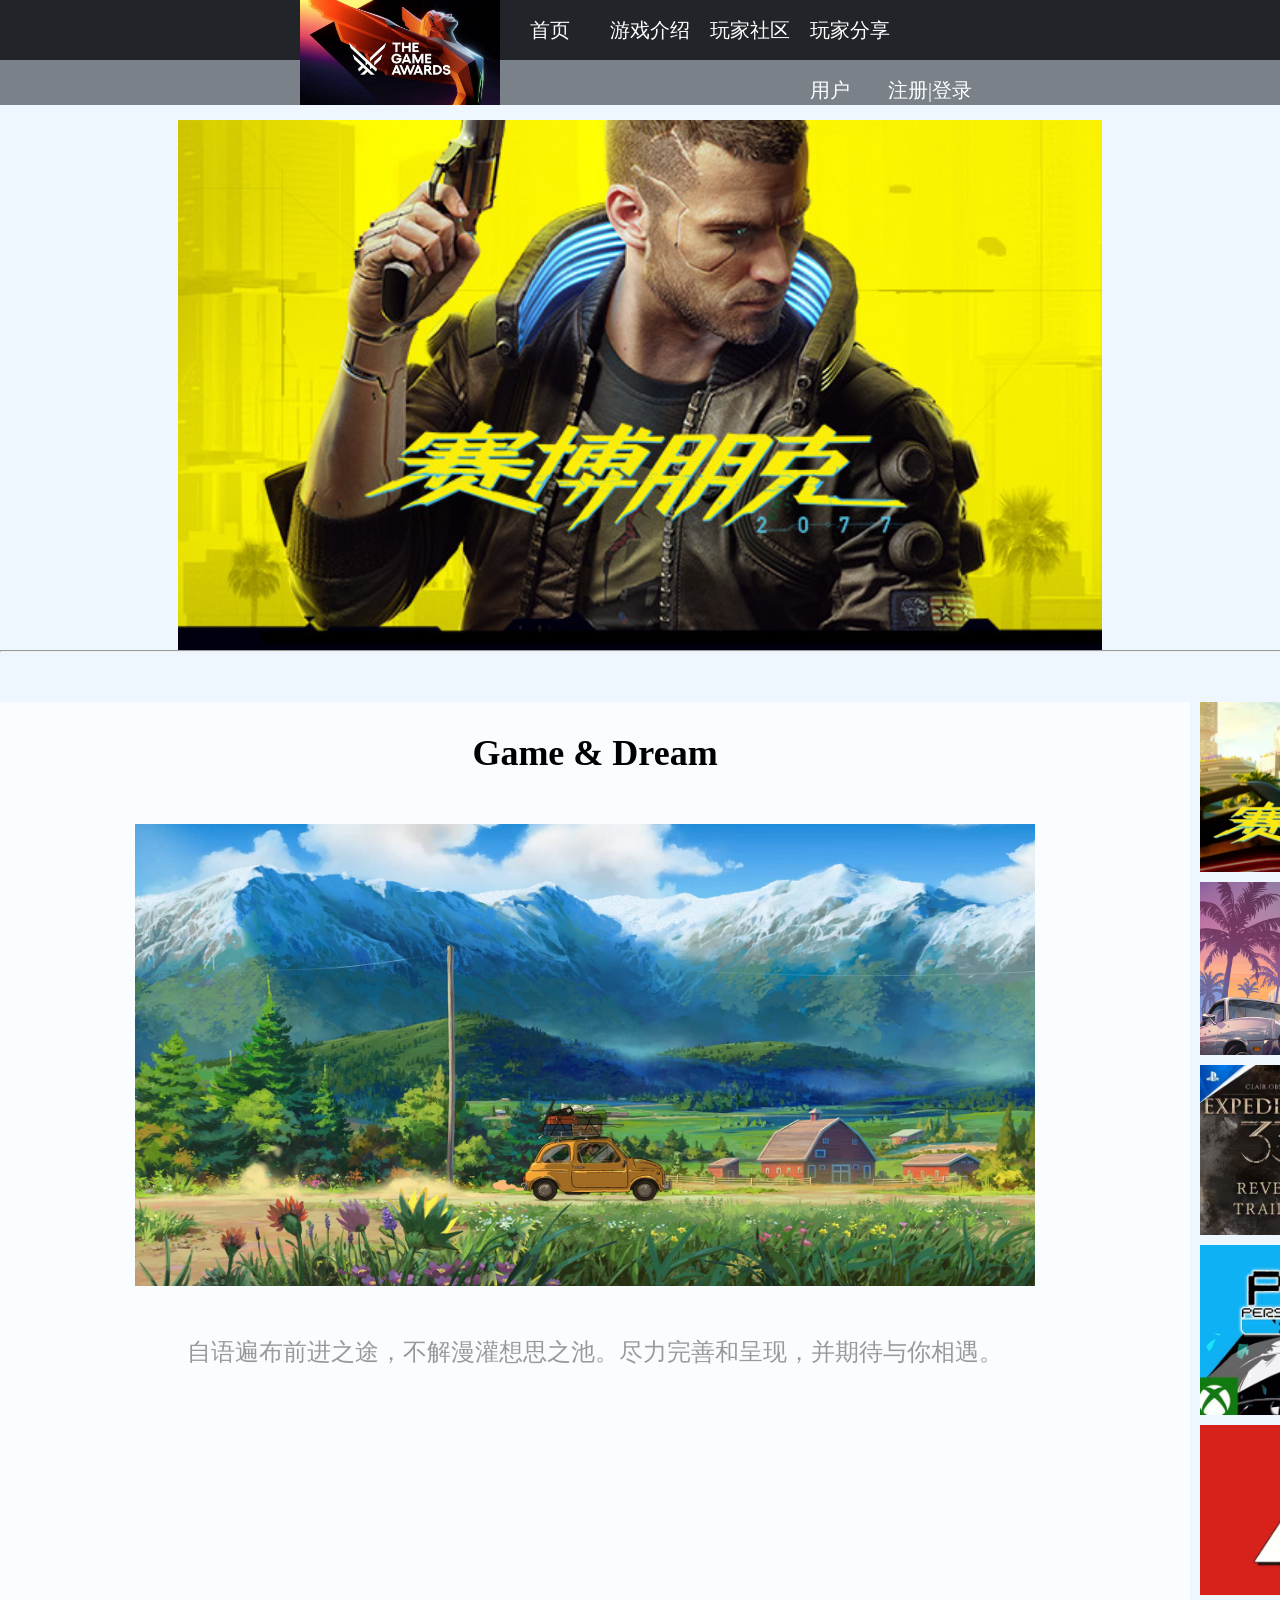
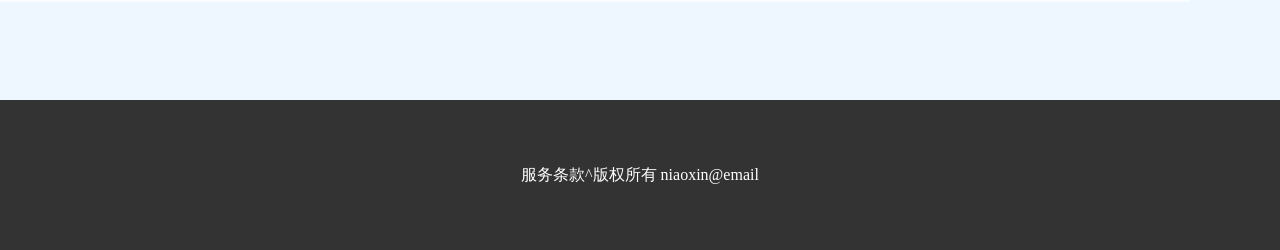
<file: index.html>
<!doctype html>
<html><!-- InstanceBegin template="/Templates/主页.dwt" codeOutsideHTMLIsLocked="false" -->
<head>
  <meta charset="utf-8">
  <!-- InstanceBeginEditable name="doctitle" -->
  <title>主页官网</title>
  <!-- InstanceEndEditable -->
<link rel="stylesheet" type="text/css" href="css/Home%20css.css">
</head>
    
    
<body>
  
  <div class="nav1">
    <ul class="left1">
      <li class="tga"><img src="img/tga.jpeg" width="200" height="105"></li>
      <li><a href="index.html">首页</a></li>
      <li class="erji">
      <a>游戏介绍</a>
      	<ul class="erjinav">
      		<li><a href="其他页面/2077.html">赛博朋克2077</a></li>
      		<li><a href="其他页面/GTA6.html">Grand Theft Auto VI</a></li>
            <li><a href="其他页面/光与影：33号远征队.html">光与影：33号远征队</a></li>
            <li><a href="其他页面/P5R.html">女神异闻录5</a></li>
            <li><a href="其他页面/P3R.html">女神异闻录3</a></li>
      	</ul>
      </li>
      <li><a href="其他页面/玩家社区.html">玩家社区</a></li>
      <li><a href="其他页面/玩家分享.html">玩家分享</a></li>
    </ul>
    <ul class="right1">
      <li><a href="其他页面/用户.html">用户</a></li>
      <li><a href="其他页面/res.html">注册|登录</a></li>
    </ul>
</div>
<div class="nav2">
  <ul class="left2">
      
  </ul>
    <ul class="right2">
      
    </ul>
  </div>
<!-- InstanceBeginEditable name="EditRegion3" -->
<div class="context">
  <div class="lunbotu">
    <div class="inner">
  <img src="img/2077.jpg" width="924" height="530">
  <img src="img/gta 6.jpg" width="924" height="530"> <img src="img/33.jpg" width="924" height="530">
  <img src="img/persona 5.jpg" width="924" height="530"> 
  <img src="img/persona 3.jpg" width="924" height="530"> 
  <img src="img/2077.jpg" width="924" height="530"> 
  	</div>
  </div>
  <div class="nxts">
  <hr>
  <div class="news">
    <h3 class="h31">Game & Dream </h3>
	<img src="img/主页draem图片.jpg" width="900" height="462" style="margin-left:135px; margin-top:50px; margin-bottom:50px; margin-right:155px">
    <a>自语遍布前进之途，不解漫灌想思之池。尽力完善和呈现，并期待与你相遇。</a>
   </div>
  <div class="videoimg">
    <a href="其他页面/2077.html"><img src="img/2077视频封面.jpg" width="300" height="170" class="oimg"></a> 
    <a href="其他页面/GTA6.html"><img src="img/gta 6.jpg" width="300" height="173" class="oimg"></a>
    <a href="其他页面/光与影：33号远征队.html"><img src="img/33封面.jpg" width="300" height="170" class="oimg"></a>		 								    
    <a href="其他页面/P3R.html"><img src="img/persona 3封面.jpg" width="300" height="170" class="oimg"></a> 
    <a href="其他页面/P5R.html"><img src="img/persona 5封面.jpg" width="300" height="170" class="oimg"></a>
    </div>
  </div>
</div>
<!-- InstanceEndEditable -->
<div class="dibu">
服务条款^版权所有 niaoxin@email
</div>
</body>
  <!-- InstanceEnd --></html>
</file>
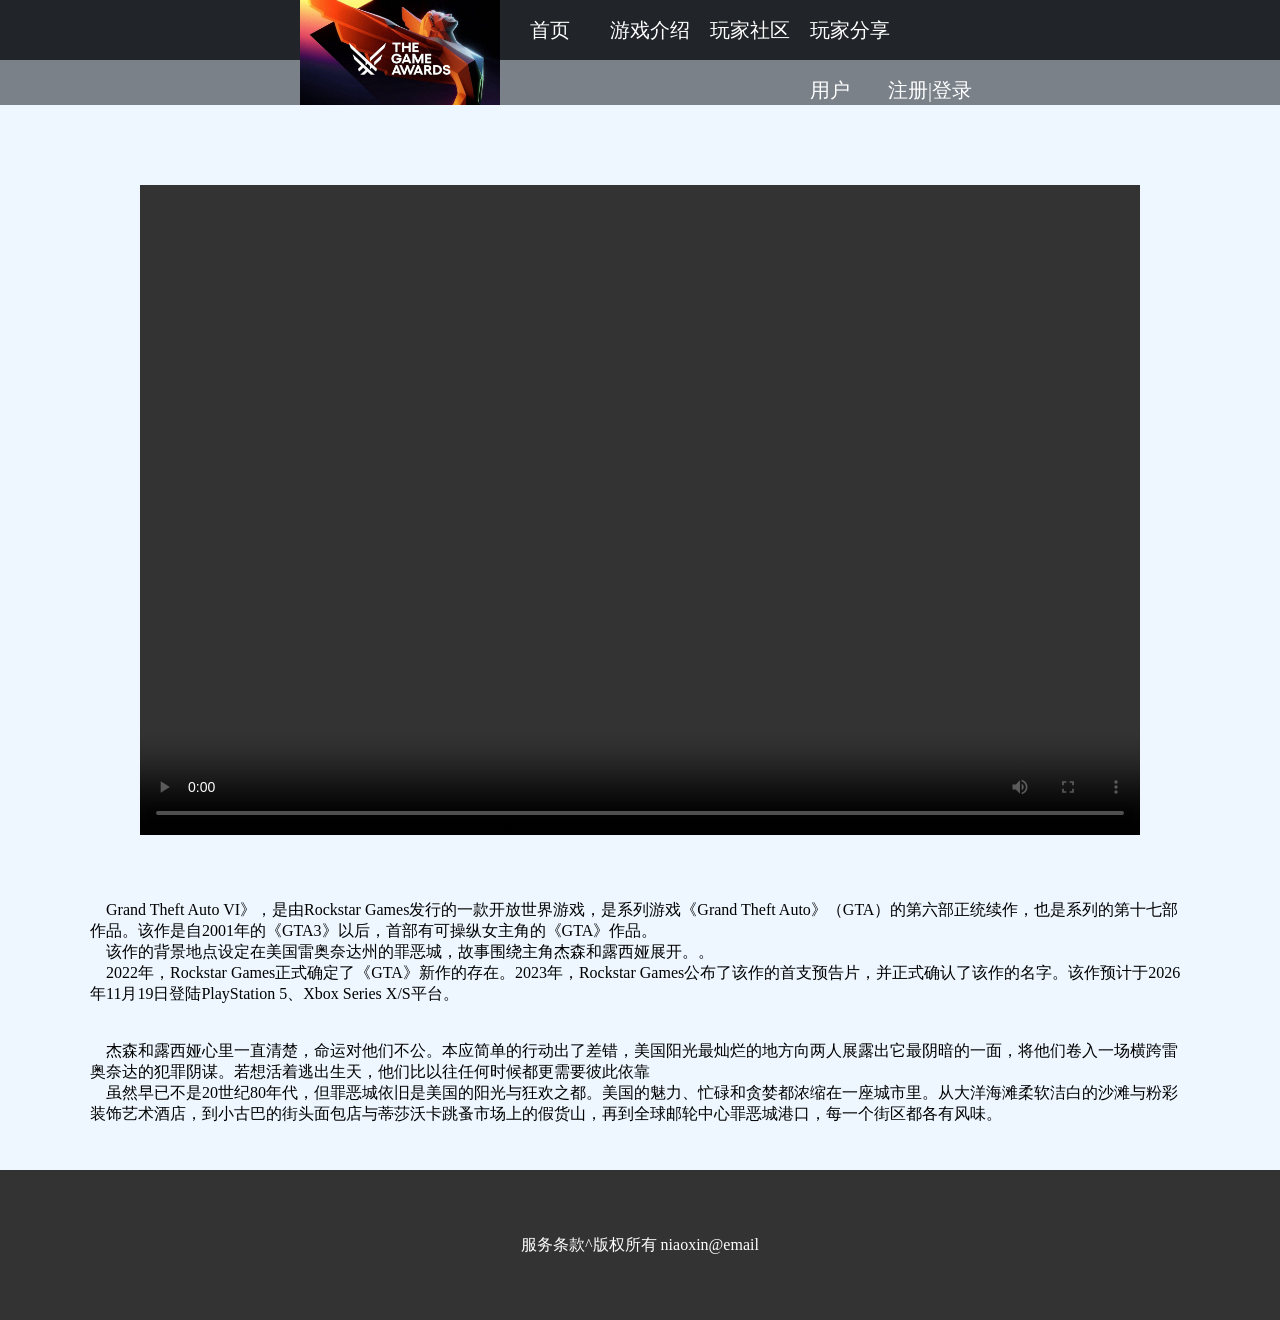
<file: 其他页面/GTA6.html>
<!doctype html>
<html><!-- InstanceBegin template="/Templates/主页.dwt" codeOutsideHTMLIsLocked="false" -->
<head>
  <meta charset="utf-8">
  <!-- InstanceBeginEditable name="doctitle" -->
  <title>GTA6</title>
  <link rel="stylesheet" type="text/css" href="../css/GTA6.css">
  <!-- InstanceEndEditable -->
<link rel="stylesheet" type="text/css" href="../css/Home%20css.css">
</head>
    
    
<body>
  
  <div class="nav1">
    <ul class="left1">
      <li class="tga"><img src="../img/tga.jpeg" width="200" height="105"></li>
      <li><a href="../index.html">首页</a></li>
      <li class="erji">
      <a>游戏介绍</a>
      	<ul class="erjinav">
      		<li><a href="2077.html">赛博朋克2077</a></li>
      		<li><a href="GTA6.html">Grand Theft Auto VI</a></li>
            <li><a href="光与影：33号远征队.html">光与影：33号远征队</a></li>
            <li><a href="P5R.html">女神异闻录5</a></li>
            <li><a href="P3R.html">女神异闻录3</a></li>
      	</ul>
      </li>
      <li><a href="玩家社区.html">玩家社区</a></li>
      <li><a href="玩家分享.html">玩家分享</a></li>
    </ul>
    <ul class="right1">
      <li><a href="用户.html">用户</a></li>
      <li><a href="res.html">注册|登录</a></li>
    </ul>
</div>
<div class="nav2">
  <ul class="left2">
      
  </ul>
    <ul class="right2">
      
    </ul>
  </div>
<!-- InstanceBeginEditable name="EditRegion3" -->
<div class="context">
  <div class="video1">
  <h2>Grand Theft Auto VI</h2>
  <video src="../video/《GTA6》.mp4" controls></video>
  </div>
  <div class="text">
  &nbsp;&nbsp;&nbsp;&nbsp;Grand Theft Auto VI》，是由Rockstar Games发行的一款开放世界游戏，是系列游戏《Grand Theft Auto》（GTA）的第六部正统续作，也是系列的第十七部作品。该作是自2001年的《GTA3》以后，首部有可操纵女主角的《GTA》作品。
    <br>
&nbsp;&nbsp;&nbsp;&nbsp;该作的背景地点设定在美国雷奥奈达州的罪恶城，故事围绕主角杰森和露西娅展开。。
	<br>
&nbsp;&nbsp;&nbsp;&nbsp;2022年，Rockstar Games正式确定了《GTA》新作的存在。2023年，Rockstar Games公布了该作的首支预告片，并正式确认了该作的名字。该作预计于2026年11月19日登陆PlayStation 5、Xbox Series X/S平台。
	<br>
    <br>
    <br>
   &nbsp;&nbsp;&nbsp;&nbsp;杰森和露西娅心里一直清楚，命运对他们不公。本应简单的行动出了差错，美国阳光最灿烂的地方向两人展露出它最阴暗的一面，将他们卷入一场横跨雷奥奈达的犯罪阴谋。若想活着逃出生天，他们比以往任何时候都更需要彼此依靠
   <br>
   &nbsp;&nbsp;&nbsp;&nbsp;虽然早已不是20世纪80年代，但罪恶城依旧是美国的阳光与狂欢之都。美国的魅力、忙碌和贪婪都浓缩在一座城市里。从大洋海滩柔软洁白的沙滩与粉彩装饰艺术酒店，到小古巴的街头面包店与蒂莎沃卡跳蚤市场上的假货山，再到全球邮轮中心罪恶城港口，每一个街区都各有风味。
  </div>
</div>
<!-- InstanceEndEditable -->
<div class="dibu">
服务条款^版权所有 niaoxin@email
</div>
</body>
  <!-- InstanceEnd --></html>
</file>
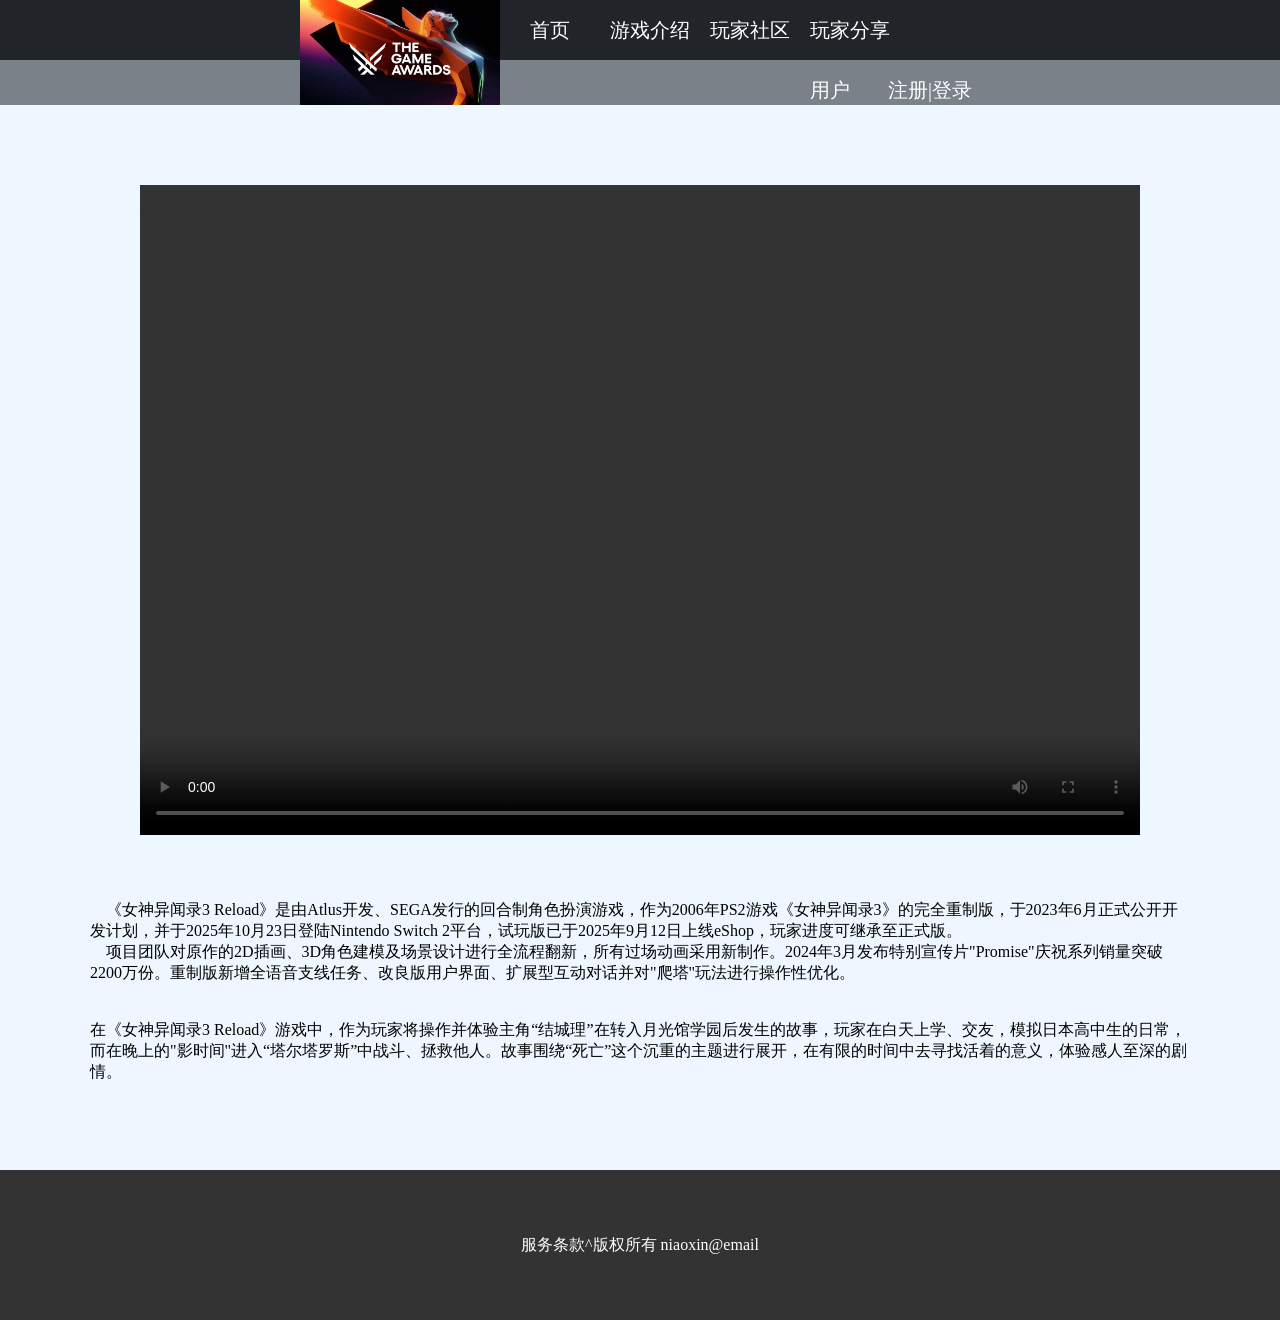
<file: 其他页面/P3R.html>
<!doctype html>
<html><!-- InstanceBegin template="/Templates/主页.dwt" codeOutsideHTMLIsLocked="false" -->
<head>
  <meta charset="utf-8">
  <!-- InstanceBeginEditable name="doctitle" -->
  <title>P3R</title>
  <link rel="stylesheet" type="text/css" href="../css/P3R.css">
  <!-- InstanceEndEditable -->
<link rel="stylesheet" type="text/css" href="../css/Home%20css.css">
</head>
    
    
<body>
  
  <div class="nav1">
    <ul class="left1">
      <li class="tga"><img src="../img/tga.jpeg" width="200" height="105"></li>
      <li><a href="../index.html">首页</a></li>
      <li class="erji">
      <a>游戏介绍</a>
      	<ul class="erjinav">
      		<li><a href="2077.html">赛博朋克2077</a></li>
      		<li><a href="GTA6.html">Grand Theft Auto VI</a></li>
            <li><a href="光与影：33号远征队.html">光与影：33号远征队</a></li>
            <li><a href="P5R.html">女神异闻录5</a></li>
            <li><a href="P3R.html">女神异闻录3</a></li>
      	</ul>
      </li>
      <li><a href="玩家社区.html">玩家社区</a></li>
      <li><a href="玩家分享.html">玩家分享</a></li>
    </ul>
    <ul class="right1">
      <li><a href="用户.html">用户</a></li>
      <li><a href="res.html">注册|登录</a></li>
    </ul>
</div>
<div class="nav2">
  <ul class="left2">
      
  </ul>
    <ul class="right2">
      
    </ul>
  </div>
<!-- InstanceBeginEditable name="EditRegion3" -->
<div class="context">
  <div class="video1">
  <h2>女神异闻录3</h2>
  <video src="../video/《女神异闻录3 Reload》.mp4" controls></video>
  </div>
  <div class="text">
  &nbsp;&nbsp;&nbsp;&nbsp;《女神异闻录3 Reload》是由Atlus开发、SEGA发行的回合制角色扮演游戏，作为2006年PS2游戏《女神异闻录3》的完全重制版，于2023年6月正式公开开发计划，并于2025年10月23日登陆Nintendo Switch 2平台，试玩版已于2025年9月12日上线eShop，玩家进度可继承至正式版。
    <br>
&nbsp;&nbsp;&nbsp;&nbsp;项目团队对原作的2D插画、3D角色建模及场景设计进行全流程翻新，所有过场动画采用新制作。2024年3月发布特别宣传片"Promise"庆祝系列销量突破2200万份。重制版新增全语音支线任务、改良版用户界面、扩展型互动对话并对"爬塔"玩法进行操作性优化。
	<br>
    <br>
    <br>
    在《女神异闻录3 Reload》游戏中，作为玩家将操作并体验主角“结城理”在转入月光馆学园后发生的故事，玩家在白天上学、交友，模拟日本高中生的日常，而在晚上的"影时间"进入“塔尔塔罗斯”中战斗、拯救他人。故事围绕“死亡”这个沉重的主题进行展开，在有限的时间中去寻找活着的意义，体验感人至深的剧情。
  </div>
</div>
<!-- InstanceEndEditable -->
<div class="dibu">
服务条款^版权所有 niaoxin@email
</div>
</body>
  <!-- InstanceEnd --></html>
</file>
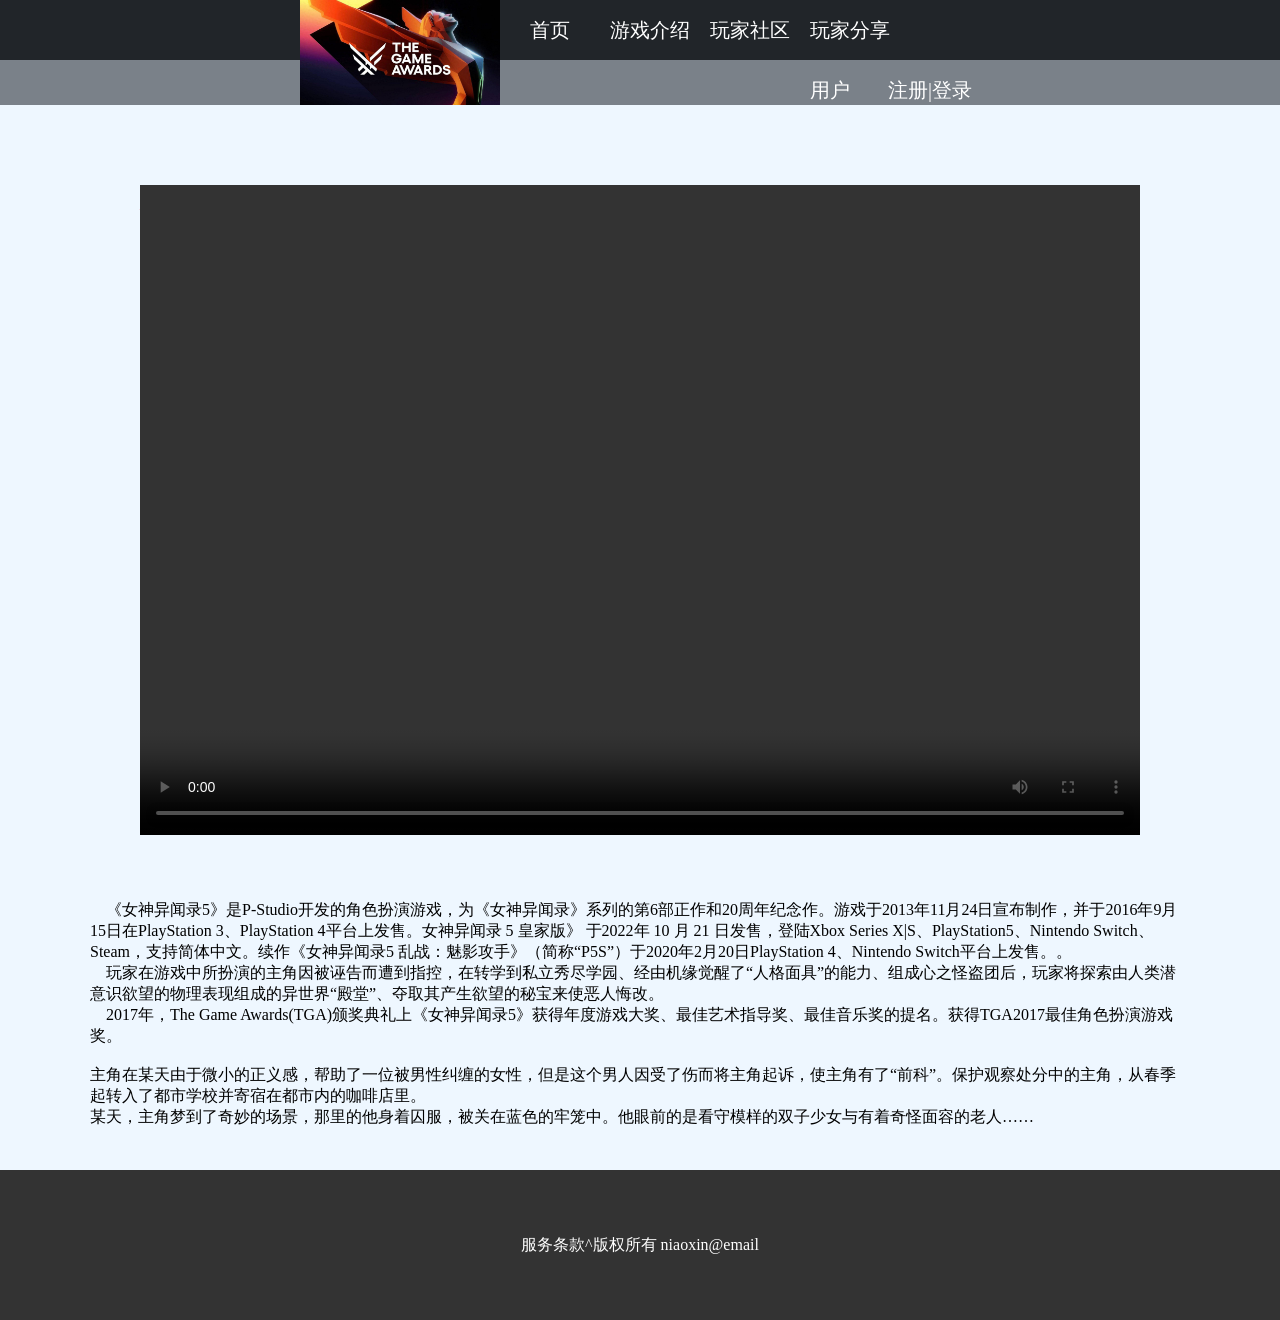
<file: 其他页面/P5R.html>
<!doctype html>
<html><!-- InstanceBegin template="/Templates/主页.dwt" codeOutsideHTMLIsLocked="false" -->
<head>
  <meta charset="utf-8">
  <!-- InstanceBeginEditable name="doctitle" -->
  <title>P5R</title>
  <link rel="stylesheet" type="text/css" href="../css/P5R.css">
  <!-- InstanceEndEditable -->
<link rel="stylesheet" type="text/css" href="../css/Home%20css.css">
</head>
    
    
<body>
  
  <div class="nav1">
    <ul class="left1">
      <li class="tga"><img src="../img/tga.jpeg" width="200" height="105"></li>
      <li><a href="../index.html">首页</a></li>
      <li class="erji">
      <a>游戏介绍</a>
      	<ul class="erjinav">
      		<li><a href="2077.html">赛博朋克2077</a></li>
      		<li><a href="GTA6.html">Grand Theft Auto VI</a></li>
            <li><a href="光与影：33号远征队.html">光与影：33号远征队</a></li>
            <li><a href="P5R.html">女神异闻录5</a></li>
            <li><a href="P3R.html">女神异闻录3</a></li>
      	</ul>
      </li>
      <li><a href="玩家社区.html">玩家社区</a></li>
      <li><a href="玩家分享.html">玩家分享</a></li>
    </ul>
    <ul class="right1">
      <li><a href="用户.html">用户</a></li>
      <li><a href="res.html">注册|登录</a></li>
    </ul>
</div>
<div class="nav2">
  <ul class="left2">
      
  </ul>
    <ul class="right2">
      
    </ul>
  </div>
<!-- InstanceBeginEditable name="EditRegion3" -->
<div class="context">
  <div class="video1">
  <h2>女神异闻录5</h2>
  <video src="../video/『女神异闻录5』.mp4" controls></video>
  </a>  </div>
  <div class="text">
  &nbsp;&nbsp;&nbsp;&nbsp;《女神异闻录5》是P-Studio开发的角色扮演游戏，为《女神异闻录》系列的第6部正作和20周年纪念作。游戏于2013年11月24日宣布制作，并于2016年9月15日在PlayStation 3、PlayStation 4平台上发售。女神异闻录 5 皇家版》 于2022年 10 月 21 日发售，登陆Xbox Series X|S、PlayStation5、Nintendo Switch、Steam，支持简体中文。续作《女神异闻录5 乱战：魅影攻手》（简称“P5S”）于2020年2月20日PlayStation 4、Nintendo Switch平台上发售。。
    <br>
&nbsp;&nbsp;&nbsp;&nbsp;玩家在游戏中所扮演的主角因被诬告而遭到指控，在转学到私立秀尽学园、经由机缘觉醒了“人格面具”的能力、组成心之怪盗团后，玩家将探索由人类潜意识欲望的物理表现组成的异世界“殿堂”、夺取其产生欲望的秘宝来使恶人悔改。
	<br>
&nbsp;&nbsp;&nbsp;&nbsp;2017年，The Game Awards(TGA)颁奖典礼上《女神异闻录5》获得年度游戏大奖、最佳艺术指导奖、最佳音乐奖的提名。获得TGA2017最佳角色扮演游戏奖。
	<br>
    <br>
主角在某天由于微小的正义感，帮助了一位被男性纠缠的女性，但是这个男人因受了伤而将主角起诉，使主角有了“前科”。保护观察处分中的主角，从春季起转入了都市学校并寄宿在都市内的咖啡店里。
<br>某天，主角梦到了奇妙的场景，那里的他身着囚服，被关在蓝色的牢笼中。他眼前的是看守模样的双子少女与有着奇怪面容的老人……
  </div>
</div>
<!-- InstanceEndEditable -->
<div class="dibu">
服务条款^版权所有 niaoxin@email
</div>
</body>
  <!-- InstanceEnd --></html>
</file>
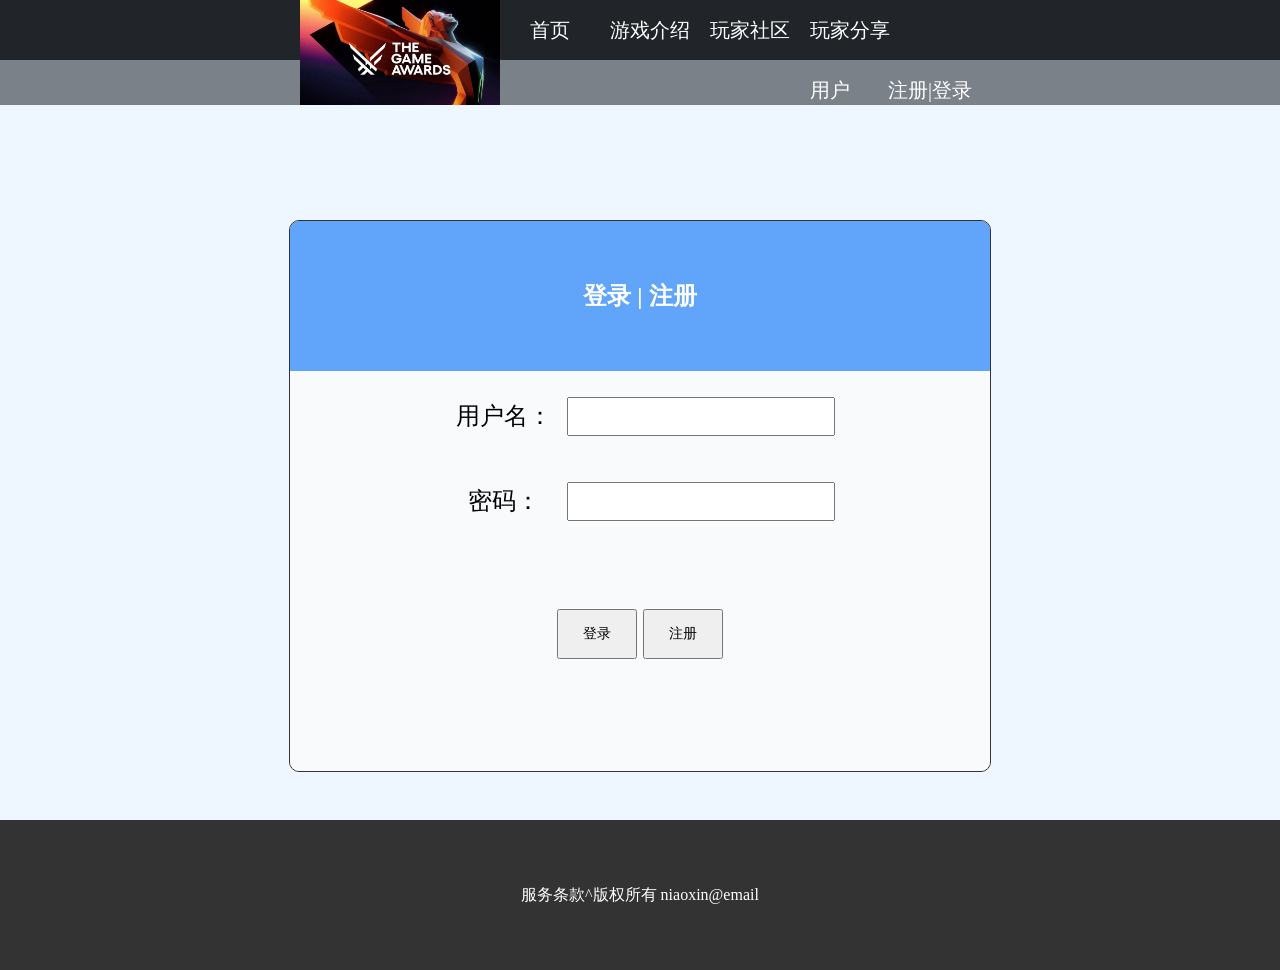
<file: 其他页面/res.html>
<!doctype html>
<html><!-- InstanceBegin template="/Templates/主页.dwt" codeOutsideHTMLIsLocked="false" -->
<head>
  <meta charset="utf-8">
  <!-- InstanceBeginEditable name="doctitle" -->
  <title>注册</title>
  <link rel="stylesheet" type="text/css" href="../css/res.css">
  <!-- InstanceEndEditable -->
<link rel="stylesheet" type="text/css" href="../css/Home%20css.css">
</head>
    
    
<body>
  
  <div class="nav1">
    <ul class="left1">
      <li class="tga"><img src="../img/tga.jpeg" width="200" height="105"></li>
      <li><a href="../index.html">首页</a></li>
      <li class="erji">
      <a>游戏介绍</a>
      	<ul class="erjinav">
      		<li><a href="2077.html">赛博朋克2077</a></li>
      		<li><a href="GTA6.html">Grand Theft Auto VI</a></li>
            <li><a href="光与影：33号远征队.html">光与影：33号远征队</a></li>
            <li><a href="P5R.html">女神异闻录5</a></li>
            <li><a href="P3R.html">女神异闻录3</a></li>
      	</ul>
      </li>
      <li><a href="玩家社区.html">玩家社区</a></li>
      <li><a href="玩家分享.html">玩家分享</a></li>
    </ul>
    <ul class="right1">
      <li><a href="用户.html">用户</a></li>
      <li><a href="res.html">注册|登录</a></li>
    </ul>
</div>
<div class="nav2">
  <ul class="left2">
      
  </ul>
    <ul class="right2">
      
    </ul>
  </div>
<!-- InstanceBeginEditable name="EditRegion3" -->
<div class="context">
  <div class="regbos">
    <div class="regbostop">
      <h2>登录 | 注册 </h2>
    </div>
    <div class="regbosdi">
    <table width="400" height="291" align="center" cellpadding="5" cellspacing="5" style="margin: 0 auto;">
  <tr>
    <td width="140" height="80">用户名：</td>
    <td width="239">
      <input name="name" type="text" id="name" size="30" maxlength="10"
      style="height:35px; padding-left:15px;">
    </td>
  </tr>
  <tr>
    <td height="80">密码：</td>
    <td><input name="password" type="password" size="30" maxlength="10"
    style="height:35px; padding-left:15px;"></td>
  </tr>
  <tr>
    <td height="176" colspan="2"><form name="form1" method="post" action="">
      <input type="submit" name="button" id="button" value="登录"
      style="text-align:center; height:50px; width:80px; font-size:14px">
      <input name="button" type="submit" value="注册" style="text-align:center; height:50px; width:80px; font-size:14px">
    </form></td>
    </tr>
</table>
    </div>
  </div>
</div>
<!-- InstanceEndEditable -->
<div class="dibu">
服务条款^版权所有 niaoxin@email
</div>
</body>
  <!-- InstanceEnd --></html>
</file>
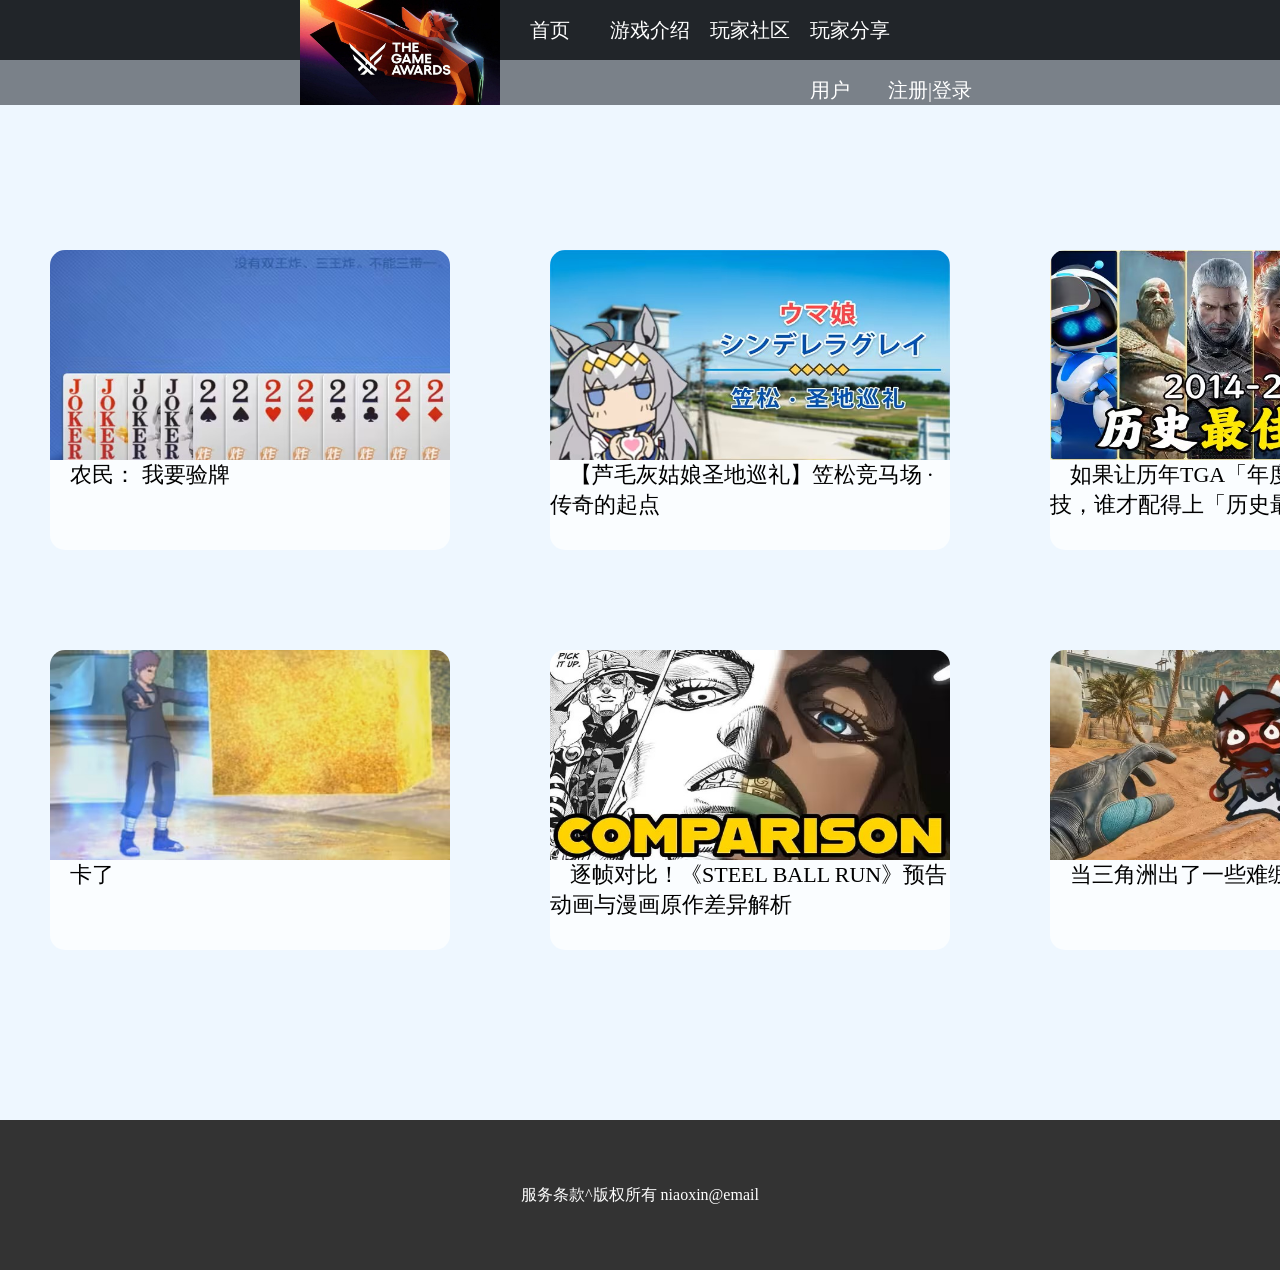
<file: 其他页面/玩家分享.html>
<!doctype html>
<html><!-- InstanceBegin template="/Templates/主页.dwt" codeOutsideHTMLIsLocked="false" -->
<head>
  <meta charset="utf-8">
  <!-- InstanceBeginEditable name="doctitle" -->
  <title>玩家分享</title>
  <link rel="stylesheet" type="text/css" href="../css/玩家分享.css">
  <!-- InstanceEndEditable -->
<link rel="stylesheet" type="text/css" href="../css/Home%20css.css">
</head>
    
    
<body>
  
  <div class="nav1">
    <ul class="left1">
      <li class="tga"><img src="../img/tga.jpeg" width="200" height="105"></li>
      <li><a href="../index.html">首页</a></li>
      <li class="erji">
      <a>游戏介绍</a>
      	<ul class="erjinav">
      		<li><a href="2077.html">赛博朋克2077</a></li>
      		<li><a href="GTA6.html">Grand Theft Auto VI</a></li>
            <li><a href="光与影：33号远征队.html">光与影：33号远征队</a></li>
            <li><a href="P5R.html">女神异闻录5</a></li>
            <li><a href="P3R.html">女神异闻录3</a></li>
      	</ul>
      </li>
      <li><a href="玩家社区.html">玩家社区</a></li>
      <li><a href="玩家分享.html">玩家分享</a></li>
    </ul>
    <ul class="right1">
      <li><a href="用户.html">用户</a></li>
      <li><a href="res.html">注册|登录</a></li>
    </ul>
</div>
<div class="nav2">
  <ul class="left2">
      
  </ul>
    <ul class="right2">
      
    </ul>
  </div>
<!-- InstanceBeginEditable name="EditRegion3" -->
<div class="context">
<div class="bigbox">
  <div class="box">
    <img src="../img/玩家分享1.jpg" width="400" height="210"> 
    <br>
    <br>
    <a>农民： 我要验牌</a>
    </div>
  <div class="box">
    <img src="../img/玩家分享2.jpg" width="400" height="210"> 
    <br>
    <br>
    <a>【芦毛灰姑娘圣地巡礼】笠松竞马场 · 传奇的起</a>点
    <br>
    </div>
  <div class="box">
    <img src="../img/玩家分享3.jpg" width="400" height="210"> 
    <br>
    <br>
    <a>如果让历年TGA「年度最佳」同台竞技，谁才配得上「历史最佳」？</a>
    </div>
  <div class="box">
    <img src="../img/玩家分享4.jpg" width="400" height="210"> 
    <br>
    <br>
    <a>卡了</a>
    </div>
  <div class="box">
    <img src="../img/玩家分享5.jpg" width="400" height="210"> 
    <br>
    <br>
    <a>逐帧对比！《STEEL BALL RUN》预告动画与漫画原作差异解析</a>
    </div>
  <div class="box">
    <img src="../img/玩家分享6.jpg" width="400" height="210"> 
    <br>
    <br>
    <a>当三角洲出了一些难绷的检视物品</a>
    </div>
</div>
</div>
<!-- InstanceEndEditable -->
<div class="dibu">
服务条款^版权所有 niaoxin@email
</div>
</body>
  <!-- InstanceEnd --></html>
</file>
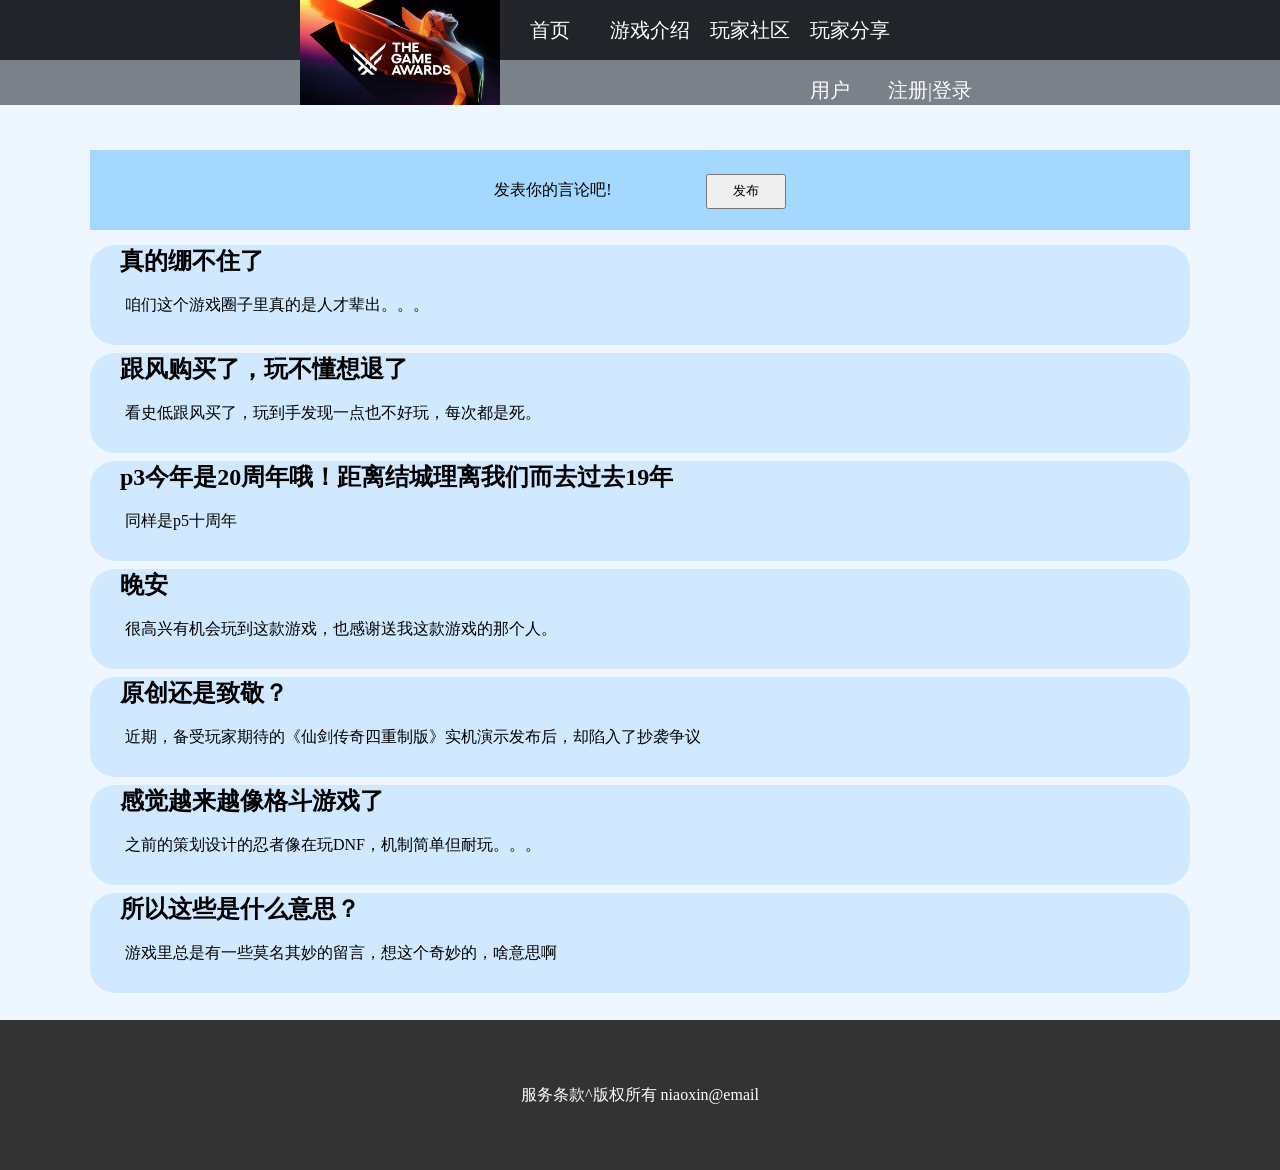
<file: 其他页面/玩家社区.html>
<!doctype html>
<html><!-- InstanceBegin template="/Templates/主页.dwt" codeOutsideHTMLIsLocked="false" -->
<head>
  <meta charset="utf-8">
  <!-- InstanceBeginEditable name="doctitle" -->
  <title>玩家社区</title>
  <link rel="stylesheet" type="text/css" href="../css/玩家社区.css">
  <!-- InstanceEndEditable -->
<link rel="stylesheet" type="text/css" href="../css/Home%20css.css">
</head>
    
    
<body>
  
  <div class="nav1">
    <ul class="left1">
      <li class="tga"><img src="../img/tga.jpeg" width="200" height="105"></li>
      <li><a href="../index.html">首页</a></li>
      <li class="erji">
      <a>游戏介绍</a>
      	<ul class="erjinav">
      		<li><a href="2077.html">赛博朋克2077</a></li>
      		<li><a href="GTA6.html">Grand Theft Auto VI</a></li>
            <li><a href="光与影：33号远征队.html">光与影：33号远征队</a></li>
            <li><a href="P5R.html">女神异闻录5</a></li>
            <li><a href="P3R.html">女神异闻录3</a></li>
      	</ul>
      </li>
      <li><a href="玩家社区.html">玩家社区</a></li>
      <li><a href="玩家分享.html">玩家分享</a></li>
    </ul>
    <ul class="right1">
      <li><a href="用户.html">用户</a></li>
      <li><a href="res.html">注册|登录</a></li>
    </ul>
</div>
<div class="nav2">
  <ul class="left2">
      
  </ul>
    <ul class="right2">
      
    </ul>
  </div>
<!-- InstanceBeginEditable name="EditRegion3" -->
<div class="context">
  <div class="my">
  发表你的言论吧!     <input name="send" type="button" value="发布" style=" height:35px; width:80px; margin-left:90px">
  </div>
  <div class="cont">
    <div class="qes">
      <h2>真的绷不住了</h2>
      <br>
      <a>咱们这个游戏圈子里真的是人才辈出。。。</a>
    </div>
  	<div class="qes">
     <h2>跟风购买了，玩不懂想退了</h2>
     <br>
     <a>看史低跟风买了，玩到手发现一点也不好玩，每次都是死。</a>
     </div>
    <div class="qes">
     <h2>p3今年是20周年哦！距离结城理离我们而去过去19年</h2>
     <br>
     <a>同样是p5十周年</a>
     </div>
    <div class="qes">
     <h2>晚安</h2>
     <br>
     <a>很高兴有机会玩到这款游戏，也感谢送我这款游戏的那个人。</a>
     </div>
    <div class="qes">
     <h2>原创还是致敬？</h2>
     <br>
     <a>近期，备受玩家期待的《仙剑传奇四重制版》实机演示发布后，却陷入了抄袭争议</a>
     </div>
    <div class="qes"> 
    <h2>感觉越来越像格斗游戏了</h2>
    <br>
    <a>之前的策划设计的忍者像在玩DNF，机制简单但耐玩。。。</a>
    </div>
    <div class="qes"> 
    <h2>所以这些是什么意思？</h2>
    <br>
    <a>游戏里总是有一些莫名其妙的留言，想这个奇妙的，啥意思啊</a>
    </div>
  </div>
</div>
<!-- InstanceEndEditable -->
<div class="dibu">
服务条款^版权所有 niaoxin@email
</div>
</body>
  <!-- InstanceEnd --></html>
</file>
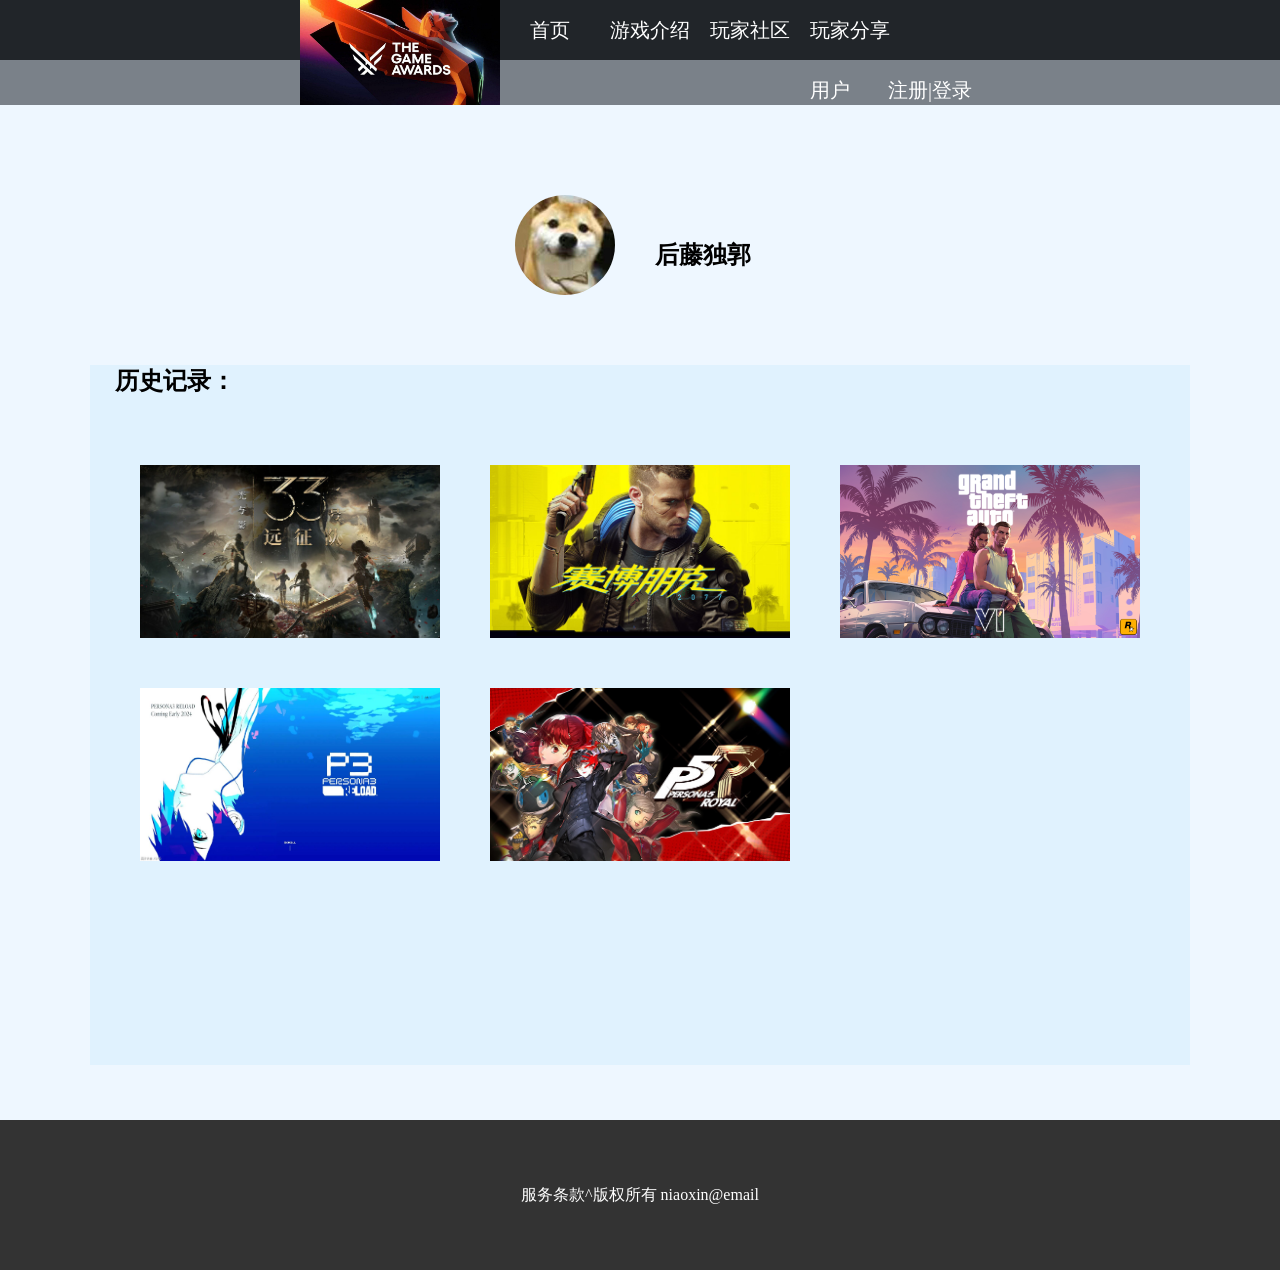
<file: 其他页面/用户.html>
<!doctype html>
<html><!-- InstanceBegin template="/Templates/主页.dwt" codeOutsideHTMLIsLocked="false" -->
<head>
  <meta charset="utf-8">
  <!-- InstanceBeginEditable name="doctitle" -->
  <title>用户</title>
  <link rel="stylesheet" type="text/css" href="../css/用户.css">
  <!-- InstanceEndEditable -->
<link rel="stylesheet" type="text/css" href="../css/Home%20css.css">
</head>
    
    
<body>
  
  <div class="nav1">
    <ul class="left1">
      <li class="tga"><img src="../img/tga.jpeg" width="200" height="105"></li>
      <li><a href="../index.html">首页</a></li>
      <li class="erji">
      <a>游戏介绍</a>
      	<ul class="erjinav">
      		<li><a href="2077.html">赛博朋克2077</a></li>
      		<li><a href="GTA6.html">Grand Theft Auto VI</a></li>
            <li><a href="光与影：33号远征队.html">光与影：33号远征队</a></li>
            <li><a href="P5R.html">女神异闻录5</a></li>
            <li><a href="P3R.html">女神异闻录3</a></li>
      	</ul>
      </li>
      <li><a href="玩家社区.html">玩家社区</a></li>
      <li><a href="玩家分享.html">玩家分享</a></li>
    </ul>
    <ul class="right1">
      <li><a href="用户.html">用户</a></li>
      <li><a href="res.html">注册|登录</a></li>
    </ul>
</div>
<div class="nav2">
  <ul class="left2">
      
  </ul>
    <ul class="right2">
      
    </ul>
  </div>
<!-- InstanceBeginEditable name="EditRegion3" -->
<div class="context">
	<div class="logo">
		<h2><img src="../img/头像.jpg" width="100" height="100" class=""> 
       	<a class="name">后藤独郭</a>
	    </h2>
	</div>
  <div class="story">
    <h2>历史记录：</h2>
    <br>
    <div class="simg"> 
    <a href="光与影：33号远征队.html"><img src="../img/33.jpg" width="300" height="173"></a> 
    <a href="2077.html"><img src="../img/2077.jpg" width="300" height="173"></a> 
    <a href="GTA6.html"><img src="../img/gta 6.jpg" width="300" height="173"></a> 
    <a href="P3R.html"><img src="../img/persona 3.jpg" width="300" height="173"></a> 
    <a href="P5R.html"><img src="../img/persona 5.jpg" width="300" height="173"></a>
     </div>
    </div>
</div>
<!-- InstanceEndEditable -->
<div class="dibu">
服务条款^版权所有 niaoxin@email
</div>
</body>
  <!-- InstanceEnd --></html>
</file>
<file: css/GTA6.css>
@charset "utf-8";
/* CSS Document */

.context {
	height: 1050px;
	width: 100%;
}
.video1 {
	height: 650px;
	width: 1000px;
	margin: 65px auto;
	position: relative;
}
.video1 video{
	position: absolute;
	top: 0;
    left: 0;
	width: 100%;
    height: 100%;
	}
.text {
	height: 400px;
	width: 1100px;
	margin: 25px auto;
	font-family: "微软雅黑";
}
h2{
	font-family: "微软雅黑";
	color: rgba(148,48,207,0.6);
}
</file>
<file: css/P3R.css>
@charset "utf-8";
/* CSS Document */

.context {
	height: 1050px;
	width: 100%;
}
.video1 {
	height: 650px;
	width: 1000px;
	margin: 65px auto;
	position: relative;
}
.video1 video{
	position: absolute;
	top: 0;
    left: 0;
	width: 100%;
    height: 100%;
	}
.text {
	height: 400px;
	width: 1100px;
	margin: 25px auto;
	font-family: "微软雅黑";
}
h2{
	font-family: "微软雅黑";
	color: rgba(0,204,255,0.6);
}
</file>
<file: css/P5R.css>
@charset "utf-8";
/* CSS Document */

.context {
	height: 1050px;
	width: 100%;
}
.video1 {
	height: 650px;
	width: 1000px;
	margin: 65px auto;
	position: relative;
}
.video1 video{
	position: absolute;
	top: 0;
    left: 0;
	width: 100%;
    height: 100%;
	}
.text {
	height: 400px;
	width: 1100px;
	margin: 25px auto;
	font-family: "微软雅黑";
}
h2{
	font-family: "微软雅黑";
	color: rgba(255,0,0,0.6);
}
</file>
<file: css/res.css>
@charset "utf-8";
/* CSS Document */
.context{
	width: 100%;
	height: 700px;
}
.regbos {
	background-color: #CCC;
	height: 550px;
	width: 700px;
	margin-top: 100px;
	margin-right: auto;
	margin-bottom: 0px;
	margin-left: auto;
	border: 1px solid #333;
	text-align: center;
	border-radius: 10px;
	overflow: hidden;
}
.regbostop {
	background-color: #60a5fa;
	height: 150px;
	width: 700px;
	font-family: "微软雅黑";
	color: #FFF;
	line-height: 150px;
}
.regbosdi {
	background-color: #f9fafb;
	height: 400px;
	width: 700px;
	font-family: "微软雅黑";
	font-size: 24px;
}
</file>
<file: css/玩家分享.css>
@charset "utf-8";
/* CSS Document */
.context{
	height: 1000px;
	width: 100%;
}
.bigbox{
	width: 1500px;
	margin: 30px auto;
}
.box {
	background-color: #fafdff;
	height: 300px;
	width: 400px;
	float: left;
	margin-top: 100px;
	margin-right: 50px;
	margin-left: 50px;
	border-radius: 15px;
	overflow: hidden;
	font-family: "微软雅黑";
	font-size: 22px;
	transition:all 0.5s ease;
}
.box img {
    margin: 0px auto;
}
.box a{
	margin-left: 20px;	
}
.box:hover{
	transform: scale(0.9,0.9);
}
</file>
<file: css/玩家社区.css>
@charset "utf-8";
/* CSS Document */
.context{
	height: 900px;
	width: 100%;
}
.my {
	height: 80px;
	width: 1100px;
	margin-top: 30px;
	margin-right: auto;
	margin-bottom: auto;
	margin-left: auto;
	background-color: #a5d8ff;
	line-height: 80px;
	text-align: center;
}
.cont {
	height: 800px;
	width: 1100px;
	margin-top: 15px;
	margin-right: auto;
	margin-bottom: auto;
	margin-left: auto;
}
.qes {
	background-color: #d1e9ff;
	height: 100px;
	width: 1100px;
	margin-bottom: 8px;
	border-radius: 25px;
	overflow: hidden;
	transition: all 0.75s ease;
}
.qes:hover{
	background-color: #6FF;
	transform:translateY(-10px);	
}
.qes h2{
	margin-left: 30px;
}
.qes a{
	margin-left: 35px;
}
</file>
<file: css/用户.css>
@charset "utf-8";
/* CSS Document */
.context{
	height: 1000px;
	width: 100%;
	margin: 0px auto;
	font-family: "微软雅黑";
}
.logo {
	height: 120px;
	width: 300px;
	margin-top: 75px;
	margin-right: auto;
	margin-bottom: auto;
	margin-left: auto;
}
.logo img{
	border-radius:50%;
}
.name{
	line-height: 120px;
	margin-top: 30x;
	margin-bottom: auto;
	margin-left: 40px;
}
.story {
	height: 700px;
	width: 1100px;
	margin-top: 30px;
	margin-right: auto;
	margin-bottom: auto;
	margin-left: auto;
	background-color:  #e0f2fe;
}
h2{
	margin-top: 50px;
	margin-left: 25px;
}
.simg {
	height: 800px;
	width: 1100px;
	margin: 50px;
}
.simg img{
	padding-right: 50px;
	padding-bottom: 50px;
}
</file>
